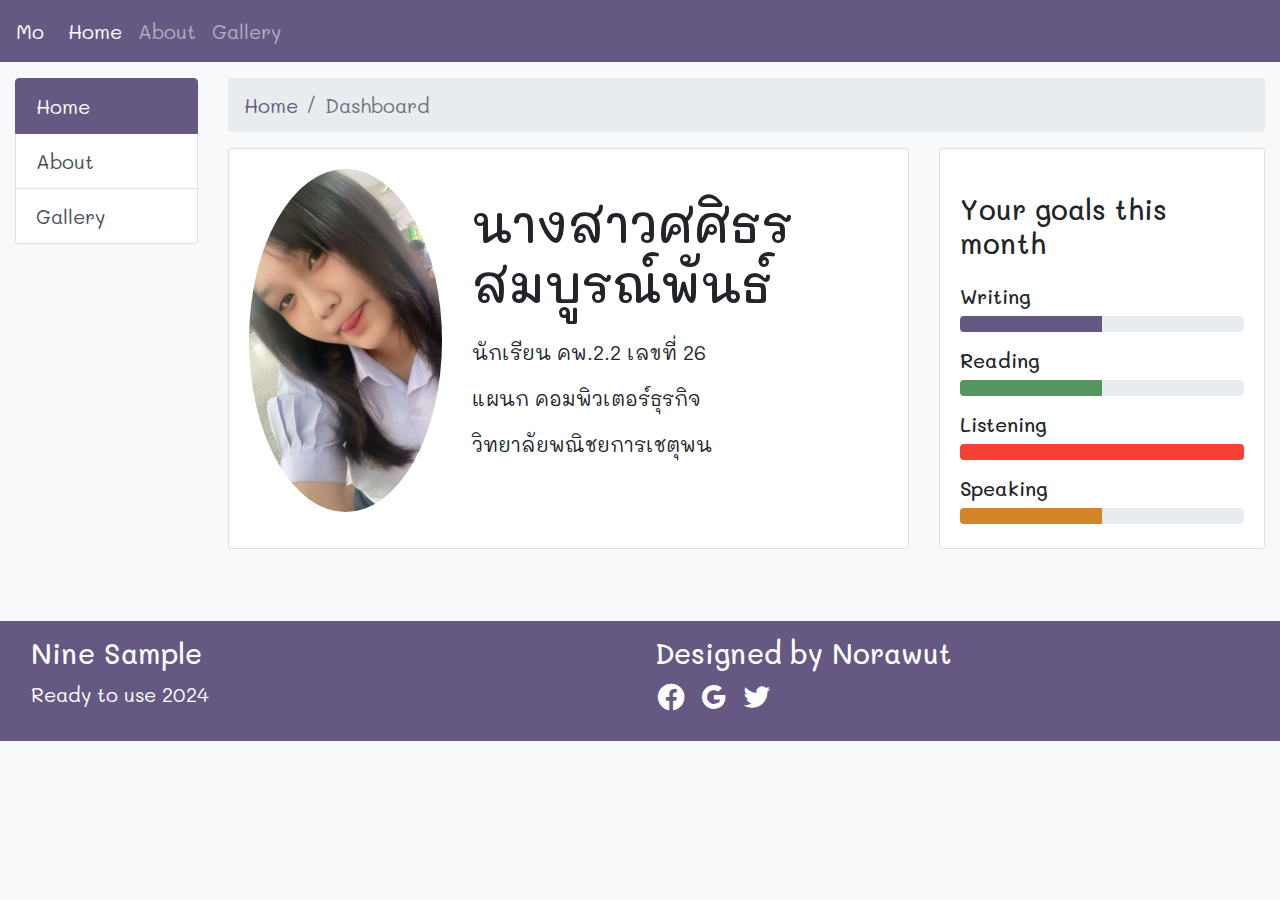
<file: public/index.html>
<!DOCTYPE html>
<html lang="en">
<head>
	<meta charset="UTF-8">
	<meta name="viewport" content="width=device-width, initial-scale=1.0">
	<title>Mo-Home</title>
	<link rel="stylesheet" href="css/bootstrap-theme.css">
	<link href='https://unpkg.com/boxicons@2.0.5/css/boxicons.min.css' rel='stylesheet'>
</head>
<body class="font-mali fs-20">
	<section class="bg-light min-vh-100">
		<nav class="navbar navbar-expand-sm navbar-dark bg-primary">
			<a class="navbar-brand" href="#">Mo</a>
			<button class="navbar-toggler" type="button" data-toggle="collapse" data-target="#navbarSupportedContent" aria-controls="navbarSupportedContent" aria-expanded="false" aria-label="Toggle navigation">
				<span class="navbar-toggler-icon"></span>
			</button>
			<div class="collapse navbar-collapse" id="navbarSupportedContent">
				<ul class="navbar-nav mr-auto">
					<li class="nav-item active">
						<a class="nav-link" href="/index.html">Home</a>
					</li>
					<li class="nav-item">
						<a class="nav-link" href="/about.html">About</a>
					</li>
					<li class="nav-item">
						<a class="nav-link" href="/gallery.html">Gallery</a>
					</li>
				</ul>
			</div>
		</nav>
		<div class="container-fluid">
			<div class="row mt-3">
				<div class="col-sm-3 col-md-2">
					<div class="list-group">
						<a href="/index.html" class="list-group-item list-group-item-action active">
							Home
						</a>
						<a href="/about.html" class="list-group-item list-group-item-action">About</a>
						<a href="/gallery.html" class="list-group-item list-group-item-action">Gallery</a>

					</div>
				</div>
				<div class="col">
					<nav aria-label="breadcrumb">
						<ol class="breadcrumb">
							<li class="breadcrumb-item"><a href="#">Home</a></li>
							<li class="breadcrumb-item active" aria-current="page">Dashboard</li>
						</ol>
					</nav>
					<div class="row">
						<div class="col-md-8 mb-4">
							<div class="card">
								<div class="card-body">
									<div class="row">
										<div class="col-sm-4">
											<img src="gallery/image.png" class="w-100 rounded-circle">
										</div>
										<div class="col-sm">
											<h3 class="my-4 fs-50 font-mali">นางสาวศศิธร สมบูรณ์พันธ์</h3>
											<p>นักเรียน คพ.2.2 เลขที่ 26</p>
											<p>แผนก คอมพิวเตอร์ธุรกิจ</p>
											<p>วิทยาลัยพณิชยการเชตุพน</p>
										</div>
									</div>
									<div class="row mt-3">
									
									</div>
								</div>
							</div>
						</div>
						<div class="col-md-4 mb-4">
							<div class="card h-100">
								<div class="card-body">
									<h3 class="my-4">Your goals this month</h3>
									<h5 class="mt-3">Writing</h5>
									<div class="progress">
										<div class="progress-bar w-50" role="progressbar" aria-valuenow="75" aria-valuemin="0" aria-valuemax="100"></div>
									</div>
									<h5 class="mt-3">Reading</h5>
									<div class="progress">
										<div class="progress-bar bg-success w-50" role="progressbar" aria-valuenow="75" aria-valuemin="0" aria-valuemax="100"></div>
									</div>
									<h5 class="mt-3">Listening</h5>
									<div class="progress">
										<div class="progress-bar bg-danger w-100" role="progressbar" aria-valuenow="75" aria-valuemin="0" aria-valuemax="100"></div>
									</div>
									<h5 class="mt-3">Speaking</h5>
									<div class="progress">
										<div class="progress-bar bg-warning w-50" role="progressbar" aria-valuenow="75" aria-valuemin="0" aria-valuemax="100"></div>
									</div>
								</div>
							</div>
						</div>
					</div>
				</div>
			</div>
			<div class="row mt-5 bg-primary text-white p-3">
				<div class="col-sm-6">
					<h3>Nine Sample</h3>
					<p>Ready to use 2024</p>
				</div>
				<div class="col-sm-6">
					<h3>Designed by Norawut</h3>
					<h2><i class='bx bxl-facebook-circle'></i> <i class='bx bxl-google' ></i> <i class='bx bxl-twitter' ></i></h2>
				</div>
			</div>
		</div>	
	</section>
	<script src="https://code.jquery.com/jquery-3.5.1.slim.min.js" integrity="sha384-DfXdz2htPH0lsSSs5nCTpuj/zy4C+OGpamoFVy38MVBnE+IbbVYUew+OrCXaRkfj" crossorigin="anonymous"></script>
	<script src="https://cdn.jsdelivr.net/npm/popper.js@1.16.0/dist/umd/popper.min.js" integrity="sha384-Q6E9RHvbIyZFJoft+2mJbHaEWldlvI9IOYy5n3zV9zzTtmI3UksdQRVvoxMfooAo" crossorigin="anonymous"></script>
	<script src="https://stackpath.bootstrapcdn.com/bootstrap/4.5.0/js/bootstrap.min.js" integrity="sha384-OgVRvuATP1z7JjHLkuOU7Xw704+h835Lr+6QL9UvYjZE3Ipu6Tp75j7Bh/kR0JKI" crossorigin="anonymous"></script>
</body>
</html>
</file>
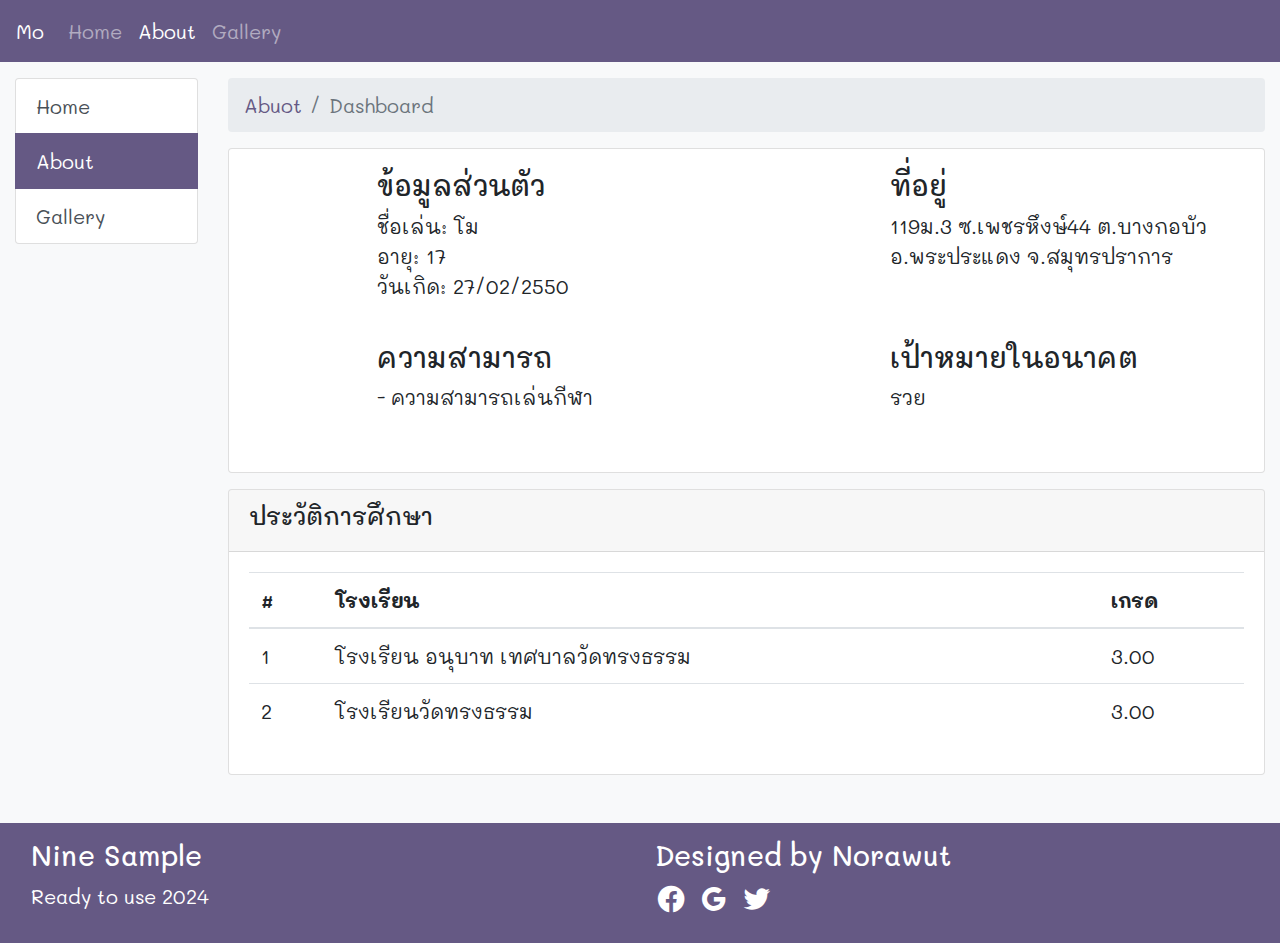
<file: public/about.html>
<!DOCTYPE html>
<html lang="en">
<head>
	<meta charset="UTF-8">
	<meta name="viewport" content="width=device-width, initial-scale=1.0">
	<title>Mo-About</title>
	<link rel="stylesheet" href="css/bootstrap-theme.css">
	<link href='https://unpkg.com/boxicons@2.0.5/css/boxicons.min.css' rel='stylesheet'>
</head>
<body class="font-mali fs-20">
	<section class="bg-light min-vh-100">
		<nav class="navbar navbar-expand-sm navbar-dark bg-primary">
			<a class="navbar-brand" href="#">Mo</a>
			<button class="navbar-toggler" type="button" data-toggle="collapse" data-target="#navbarSupportedContent" aria-controls="navbarSupportedContent" aria-expanded="false" aria-label="Toggle navigation">
				<span class="navbar-toggler-icon"></span>
			</button>
			<div class="collapse navbar-collapse" id="navbarSupportedContent">
				<ul class="navbar-nav mr-auto">
					<li class="nav-item">
						<a class="nav-link" href="/index.html">Home</a>
					</li>
					<li class="nav-item active">
						<a class="nav-link" href="/about.html">About</a>
					</li>
					<li class="nav-item">
						<a class="nav-link" href="/gallery.html">Gallery</a>
					</li>
				</ul>
			</div>
		</nav>
		<div class="container-fluid">
			<div class="row mt-3">
				<div class="col-sm-3 col-md-2">
					<div class="list-group">
						<a href="/index.html" class="list-group-item list-group-item-action">
							Home
						</a>
						<a href="/about.html" class="list-group-item list-group-item-action active">About</a>
						<a href="/gallery.html" class="list-group-item list-group-item-action">Gallery</a>

					</div>
				</div>
				<div class="col">
					<nav aria-label="breadcrumb">
						<ol class="breadcrumb">
							<li class="breadcrumb-item"><a href="#">Abuot</a></li>
							<li class="breadcrumb-item active" aria-current="page">Dashboard</li>
						</ol>
					</nav>
                    <div class="row mt-3">
						<div class="col-sm">
							<div class="card">
								<div class="card-body">
									<div class="row">
										<div class="col-md-6 mb-4">
											<div class="row">
												<div class="col-md-3">
												</div>
												<div class="col-md pt-sm-3 pt-md-0">
													<h3>ข้อมูลส่วนตัว</h3>
													<p>ชื่อเล่น: โม<br>อายุ: 17<br>วันเกิด: 27/02/2550
                                                    </p>
												</div>
											</div>
										</div>
										<div class="col-md-6 mb-4">
											<div class="row">
												<div class="col-md-3">
												</div>
												<div class="col-md pt-sm-3 pt-md-0">
													<h3>ที่อยู่</h3>
													<p>119ม.3 ซ.เพชรหึงษ์44 ต.บางกอบัว อ.พระประแดง จ.สมุทรปราการ</p>
												</div>
											</div>
										</div>
										<div class="col-md-6 mb-4">
											<div class="row">
												<div class="col-md-3">
												</div>
												<div class="col-md pt-sm-3 pt-md-0">
													<h3>ความสามารถ</h3>
													<p>- ความสามารถเล่นกีฬา</p>
												</div>
											</div>
										</div>
										<div class="col-md-6 mb-4">
											<div class="row">
												<div class="col-md-3">
												</div>
												<div class="col-md pt-sm-3 pt-md-0">
													<h3>เป้าหมายในอนาคต</h3>
													<p>รวย</p>
												</div>
											</div>
										</div>
									</div>
								</div>
							</div>
						</div>
					</div>
                    <div class="row mt-3">
						<div class="col">
							<div class="card">
								<div class="card-header d-flex justify-content-between align-items-center">
									<h4>ประวัติการศึกษา</h4>
								</div>
								<div class="card-body">
									<div class="table-responsive">
										<table class="table">
											<thead>
												<tr>
													<th>#</th>
													<th>โรงเรียน</th>
													<th>เกรด</th>

												</tr>
											</thead>
											<tbody>
												<tr>
													<td>1</td>
													<td>โรงเรียน อนุบาท เทศบาลวัดทรงธรรม</td>
													<td>3.00</td>
												</tr>
												<tr>
													<td>2</td>
													<td>โรงเรียนวัดทรงธรรม</td>
													<td>3.00</td>
												</tr>
											</tbody>
										</table>
									</div>
								</div>
							</div>
						</div>
					</div>
				</div>
			</div>
			<div class="row mt-5 bg-primary text-white p-3">
				<div class="col-sm-6">
					<h3>Nine Sample</h3>
					<p>Ready to use 2024</p>
				</div>
				<div class="col-sm-6">
					<h3>Designed by Norawut</h3>
					<h2><i class='bx bxl-facebook-circle'></i> <i class='bx bxl-google' ></i> <i class='bx bxl-twitter' ></i></h2>
				</div>
			</div>
		</div>	
	</section>
	<script src="https://code.jquery.com/jquery-3.5.1.slim.min.js" integrity="sha384-DfXdz2htPH0lsSSs5nCTpuj/zy4C+OGpamoFVy38MVBnE+IbbVYUew+OrCXaRkfj" crossorigin="anonymous"></script>
	<script src="https://cdn.jsdelivr.net/npm/popper.js@1.16.0/dist/umd/popper.min.js" integrity="sha384-Q6E9RHvbIyZFJoft+2mJbHaEWldlvI9IOYy5n3zV9zzTtmI3UksdQRVvoxMfooAo" crossorigin="anonymous"></script>
	<script src="https://stackpath.bootstrapcdn.com/bootstrap/4.5.0/js/bootstrap.min.js" integrity="sha384-OgVRvuATP1z7JjHLkuOU7Xw704+h835Lr+6QL9UvYjZE3Ipu6Tp75j7Bh/kR0JKI" crossorigin="anonymous"></script>
</body>
</html>
</file>
